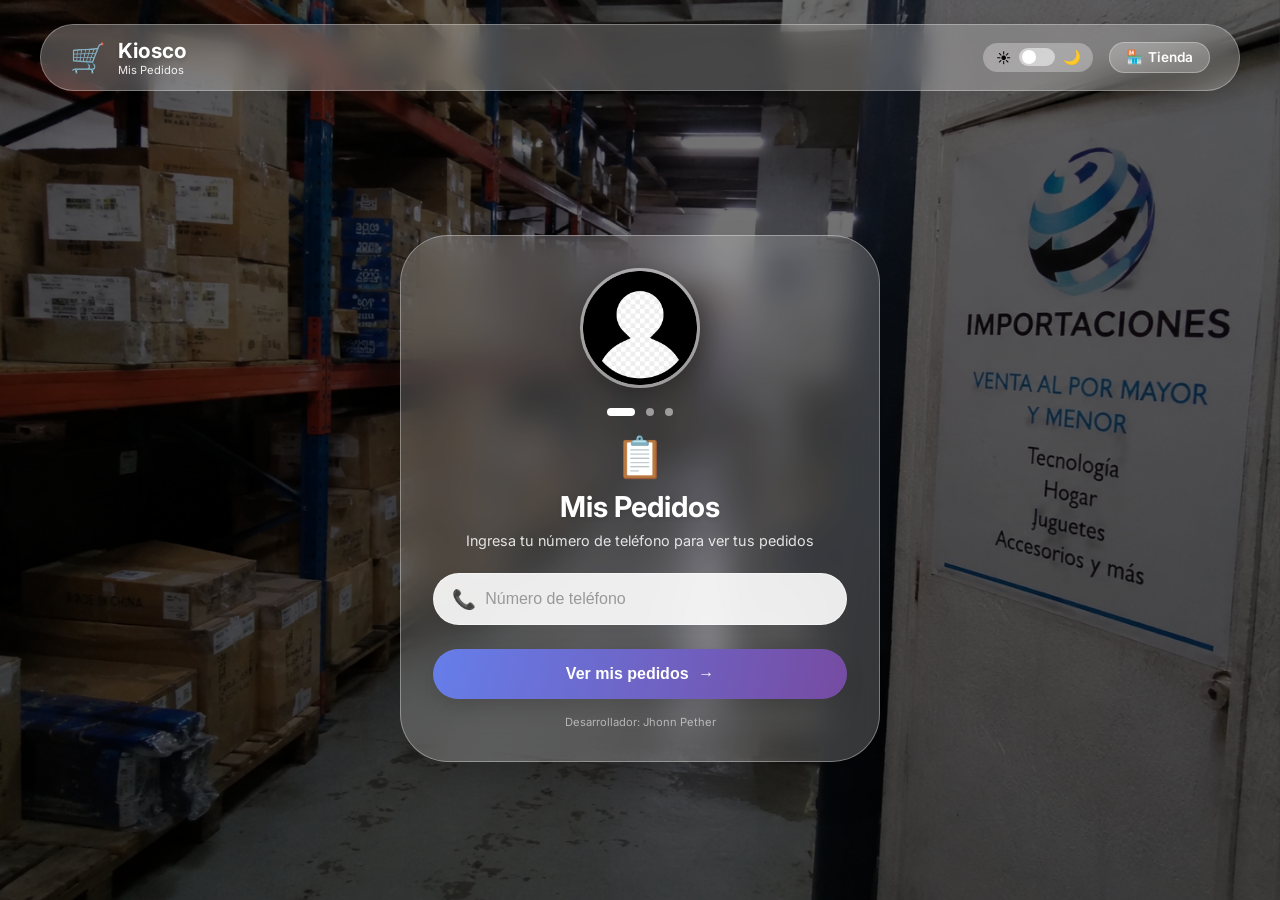
<file: client-orders.html>
<!DOCTYPE html>
<html lang="es">
<head>
    <meta charset="UTF-8">
    <meta name="viewport" content="width=device-width, initial-scale=1.0, user-scalable=yes, viewport-fit=cover">
    <meta name="theme-color" content="#4F46E5">
    <meta name="description" content="Consulta tus pedidos realizados en Kiosco - Tu tienda de confianza">
    <meta name="apple-mobile-web-app-capable" content="yes">
    <meta name="apple-mobile-web-app-status-bar-style" content="default">
    <meta name="apple-mobile-web-app-title" content="Mis Pedidos">
    <title>Mis Pedidos - Kiosco</title>

    <!-- PWA Manifest -->
    <link rel="manifest" href="manifest.json">
    <link rel="apple-touch-icon" href="assets/icons/icon-192x192.png">

    <!-- CSS -->
    <link rel="stylesheet" href="css/client-orders.css">
    <link href="https://fonts.googleapis.com/css2?family=Inter:wght@300;400;500;600;700;800&display=swap" rel="stylesheet">

    <!-- Service Worker Registration -->
    <script>
        if ('serviceWorker' in navigator) {
            window.addEventListener('load', () => {
                navigator.serviceWorker.register('/service-worker.js')
                    .then(reg => console.log('✅ Service Worker registrado:', reg.scope))
                    .catch(err => console.log('❌ Error registrando Service Worker:', err));
            });
        }
    </script>
</head>
<body>
    <!-- Slideshow de fondo con mejora de errores -->
    <div class="bg-slideshow" aria-hidden="true">
        <div class="bg-slide active" style="background-image: url('assets/images/1.png');"></div>
        <div class="bg-slide" style="background-image: url('assets/images/2.png');"></div>
        <div class="bg-slide" style="background-image: url('assets/images/3.png');"></div>
        <div class="bg-overlay"></div>
        <!-- Imagen de respaldo en caso de error -->
        <div class="bg-fallback" style="display: none;"></div>
    </div>

    <!-- Navbar -->
    <nav class="navbar" aria-label="Navegación principal">
        <div class="nav-brand">
            <div class="logo-icon" aria-hidden="true">🛒</div>
            <div class="brand-text">
                <h1>Kiosco</h1>
                <p>Mis Pedidos</p>
            </div>
        </div>
        <div class="nav-actions">
            <div class="theme-toggle" id="themeToggle" role="button" tabindex="0" aria-label="Cambiar tema oscuro/claro">
                <span class="theme-icon light" aria-hidden="true">☀️</span>
                <div class="toggle-switch"></div>
                <span class="theme-icon dark" aria-hidden="true">🌙</span>
            </div>
            <a href="index.html" class="btn-store" aria-label="Ir a la tienda">
                <span aria-hidden="true">🏪</span> Tienda
            </a>
        </div>
    </nav>

    <!-- Contenido principal -->
    <main class="container">
        <!-- Login Card -->
        <section id="loginCard" class="glass-card" aria-label="Formulario de acceso a pedidos">
            <div class="profile-image-container">
                <img src="assets/images/4.png" alt="Avatar de perfil" class="profile-image" 
                     onerror="this.onerror=null; this.src='data:image/svg+xml,%3Csvg xmlns=%22http://www.w3.org/2000/svg%22 viewBox=%220 0 100 100%22%3E%3Ccircle cx=%2250%22 cy=%2250%22 r=%2250%22 fill=%22%23667eea%22/%3E%3Ctext x=%2250%22 y=%2265%22 text-anchor=%22middle%22 fill=%22white%22 font-size=%2240%22%3E🛒%3C/text%3E%3C/svg%3E';">
            </div>
            
            <div class="carousel-indicators" aria-label="Indicadores de imágenes">
                <span class="indicator active" data-index="0" role="button" tabindex="0" aria-label="Imagen 1"></span>
                <span class="indicator" data-index="1" role="button" tabindex="0" aria-label="Imagen 2"></span>
                <span class="indicator" data-index="2" role="button" tabindex="0" aria-label="Imagen 3"></span>
            </div>

            <div class="feature-icon" aria-hidden="true">📋</div>
            <h2 class="card-title">Mis Pedidos</h2>
            <p class="card-subtitle">Ingresa tu número de teléfono para ver tus pedidos</p>

            <div class="input-container">
                <span class="input-icon" aria-hidden="true">📞</span>
                <input type="tel" id="phoneInput" placeholder="Número de teléfono" aria-label="Número de teléfono" autocomplete="tel">
            </div>

            <button id="viewOrdersBtn" class="premium-btn" aria-label="Ver mis pedidos">
                <span>Ver mis pedidos</span>
                <span aria-hidden="true">→</span>
            </button>
            
            <!-- Mensaje de ayuda -->
            <p class="help-text" style="font-size: 0.7rem; margin-top: 1rem; opacity: 0.7;">
                Desarrollador: Jhonn Pether
            </p>
        </section>

        <!-- Orders Result Section -->
        <section id="ordersResult" class="orders-result" style="display: none;" aria-label="Resultados de pedidos">
            <!-- Stats Row -->
            <div class="stats-row">
                <div class="stat-card-mini">
                    <div class="stat-number" id="totalOrders">0</div>
                    <div class="stat-label">Total Pedidos</div>
                </div>
                <div class="stat-card-mini">
                    <div class="stat-number" id="totalSpent">S/ 0</div>
                    <div class="stat-label">Total Gastado</div>
                </div>
                <div class="stat-card-mini">
                    <div class="stat-number" id="activeOrders">0</div>
                    <div class="stat-label">Pedidos Activos</div>
                </div>
            </div>
            
            <!-- Orders List with skeleton loading -->
            <div id="ordersList" class="orders-list">
                <!-- Skeletons will be shown while loading -->
                <div class="skeleton-order-card"></div>
                <div class="skeleton-order-card"></div>
                <div class="skeleton-order-card"></div>
            </div>
            
            <!-- Empty state message -->
            <div id="emptyOrders" class="empty-orders" style="display: none;">
                <div class="empty-icon" aria-hidden="true">📭</div>
                <h3>No hay pedidos aún</h3>
                <p>¡Realiza tu primera compra en la tienda!</p>
                <a href="index.html" class="empty-store-link">🛒 Ir a la tienda</a>
            </div>
            
            <!-- Error state message -->
            <div id="errorOrders" class="error-orders" style="display: none;">
                <div class="error-icon" aria-hidden="true">⚠️</div>
                <h3>Error al cargar pedidos</h3>
                <p>No se pudieron cargar tus pedidos. Por favor, intenta nuevamente.</p>
                <button id="retryBtn" class="retry-btn">🔄 Reintentar</button>
            </div>
            
            <button id="logoutBtn" class="logout-btn" aria-label="Cambiar número de teléfono">
                <span aria-hidden="true">←</span> Cambiar número
            </button>
        </section>
    </main>

    <!-- Toast Notification -->
    <div id="toast" class="toast" role="status" aria-live="polite" aria-label="Notificación"></div>

    <!-- Scripts -->
    <script type="module" src="js/client-orders.js"></script>
    
    <!-- Script de mejora para slideshow con manejo de errores -->
    <script>
        // Mejorar slideshow con manejo de errores de imágenes
        (function() {
            const slides = document.querySelectorAll('.bg-slide');
            if (slides.length === 0) return;
            
            let currentSlide = 0;
            
            function changeSlide() {
                slides.forEach((slide, index) => {
                    slide.classList.remove('active');
                    if (index === currentSlide) {
                        slide.classList.add('active');
                    }
                });
                currentSlide = (currentSlide + 1) % slides.length;
            }
            
            // Cambiar slide cada 5 segundos
            let interval = setInterval(changeSlide, 5000);
            
            // Manejar errores de carga de imágenes de fondo
            slides.forEach(slide => {
                const imgUrl = slide.style.backgroundImage.slice(5, -2);
                const img = new Image();
                img.onload = () => {};
                img.onerror = () => {
                    // Si la imagen no carga, usar color de respaldo
                    slide.style.backgroundColor = '#667eea';
                    slide.style.backgroundImage = 'none';
                };
                img.src = imgUrl;
            });
            
            // Limpiar intervalo cuando la página se descarga
            window.addEventListener('beforeunload', () => {
                if (interval) clearInterval(interval);
            });
        })();
    </script>
</body>
</html>
</file>
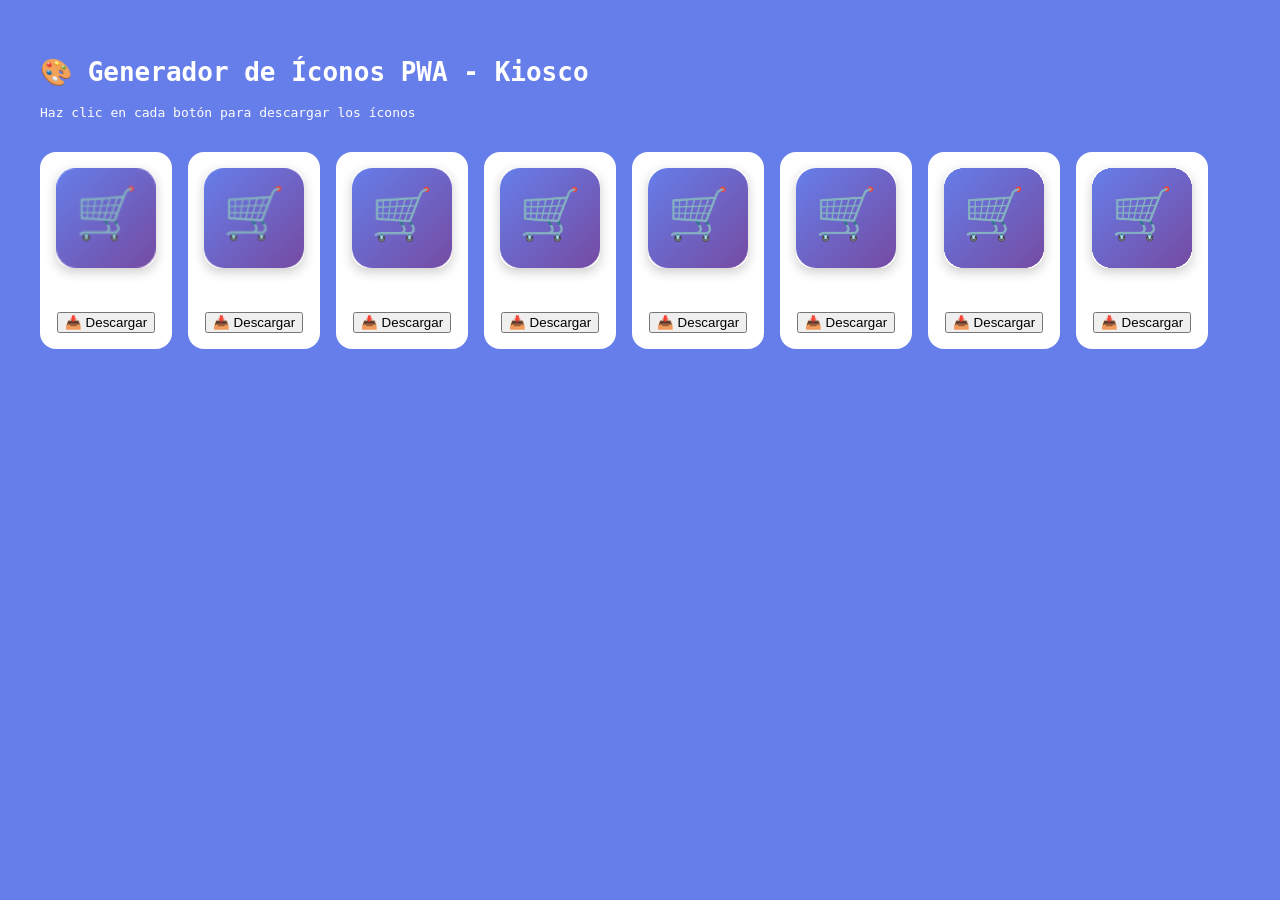
<file: generate-icons.html>
<!DOCTYPE html>
<html>
<head>
    <title>Generador de Íconos PWA - Kiosco</title>
    <style>
        body { font-family: monospace; padding: 2rem; background: #667eea; color: white; }
        .icon-grid { display: flex; flex-wrap: wrap; gap: 1rem; margin-top: 2rem; }
        .icon { text-align: center; background: white; padding: 1rem; border-radius: 1rem; }
        canvas { border-radius: 1rem; box-shadow: 0 4px 12px rgba(0,0,0,0.2); }
    </style>
</head>
<body>
    <h1>🎨 Generador de Íconos PWA - Kiosco</h1>
    <p>Haz clic en cada botón para descargar los íconos</p>
    <div class="icon-grid" id="icon-grid"></div>
    <script>
        const sizes = [72, 96, 128, 144, 152, 192, 384, 512];
        const container = document.getElementById('icon-grid');
        
        function generateIcon(size) {
            const canvas = document.createElement('canvas');
            canvas.width = size;
            canvas.height = size;
            const ctx = canvas.getContext('2d');
            
            // Gradiente de fondo
            const gradient = ctx.createLinearGradient(0, 0, size, size);
            gradient.addColorStop(0, '#667eea');
            gradient.addColorStop(1, '#764ba2');
            ctx.fillStyle = gradient;
            ctx.fillRect(0, 0, size, size);
            
            // Borde redondeado
            ctx.globalCompositeOperation = 'destination-in';
            ctx.beginPath();
            ctx.roundRect(0, 0, size, size, size * 0.2);
            ctx.fill();
            ctx.globalCompositeOperation = 'source-over';
            
            // Emoji de carrito
            ctx.fillStyle = 'white';
            ctx.font = `bold ${size * 0.5}px "Segoe UI Emoji"`;
            ctx.textAlign = 'center';
            ctx.textBaseline = 'middle';
            ctx.fillText('🛒', size/2, size/2);
            
            return canvas;
        }
        
        // Helper para roundRect
        if (!CanvasRenderingContext2D.prototype.roundRect) {
            CanvasRenderingContext2D.prototype.roundRect = function(x, y, w, h, r) {
                if (w < 2 * r) r = w / 2;
                if (h < 2 * r) r = h / 2;
                this.moveTo(x+r, y);
                this.lineTo(x+w-r, y);
                this.quadraticCurveTo(x+w, y, x+w, y+r);
                this.lineTo(x+w, y+h-r);
                this.quadraticCurveTo(x+w, y+h, x+w-r, y+h);
                this.lineTo(x+r, y+h);
                this.quadraticCurveTo(x, y+h, x, y+h-r);
                this.lineTo(x, y+r);
                this.quadraticCurveTo(x, y, x+r, y);
                return this;
            };
        }
        
        sizes.forEach(size => {
            const canvas = generateIcon(size);
            const div = document.createElement('div');
            div.className = 'icon';
            div.innerHTML = `
                <canvas width="${size}" height="${size}" style="width:100px;height:100px"></canvas>
                <p>${size}x${size}</p>
                <button onclick="downloadIcon(${size})">📥 Descargar</button>
            `;
            div.querySelector('canvas').getContext('2d').drawImage(canvas, 0, 0);
            div.querySelector('button').onclick = () => downloadIcon(size, canvas);
            container.appendChild(div);
        });
        
        function downloadIcon(size, canvas) {
            const link = document.createElement('a');
            link.download = `icon-${size}x${size}.png`;
            link.href = canvas.toDataURL();
            link.click();
        }
    </script>
</body>
</html>
</file>
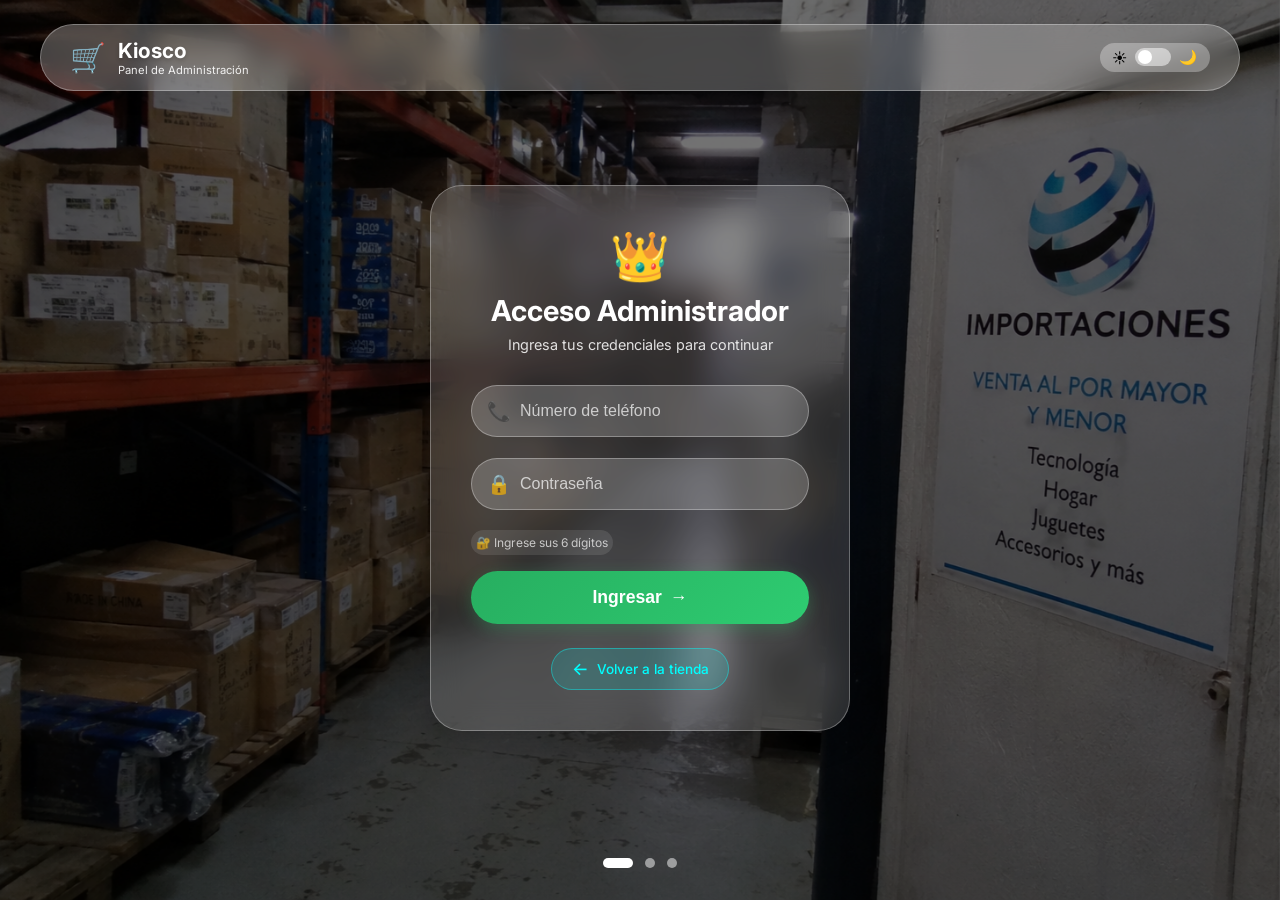
<file: login-admin.html>
<!DOCTYPE html>
<html lang="es">
<head>
    <meta charset="UTF-8">
    <meta name="viewport" content="width=device-width, initial-scale=1.0, user-scalable=yes, viewport-fit=cover">
    <meta name="theme-color" content="#4F46E5">
    <meta name="description" content="Acceso al panel de administración de Kiosco">
    <meta name="apple-mobile-web-app-capable" content="yes">
    <meta name="apple-mobile-web-app-status-bar-style" content="default">
    <meta name="apple-mobile-web-app-title" content="Admin Login">
    <title>Admin Login - Kiosco</title>

    <!-- PWA Manifest -->
    <link rel="manifest" href="manifest.json">
    <link rel="apple-touch-icon" href="assets/icons/icon-192x192.png">

    <!-- CSS -->
    <link rel="stylesheet" href="css/login-admin.css">
    <link href="https://fonts.googleapis.com/css2?family=Inter:wght@300;400;500;600;700;800&display=swap" rel="stylesheet">

    <!-- Service Worker Registration -->
    <script>
        if ('serviceWorker' in navigator) {
            window.addEventListener('load', () => {
                navigator.serviceWorker.register('/service-worker.js')
                    .then(reg => console.log('✅ Service Worker registrado:', reg.scope))
                    .catch(err => console.log('❌ Error registrando Service Worker:', err));
            });
        }
    </script>
</head>
<body>
    <!-- Slideshow de fondo -->
    <div class="slideshow-container" aria-hidden="true">
        <div class="slide active" style="background-image: url('assets/images/1.png');"></div>
        <div class="slide" style="background-image: url('assets/images/2.png');"></div>
        <div class="slide" style="background-image: url('assets/images/3.png');"></div>
        <div class="overlay"></div>
        <div class="slideshow-fallback" style="display: none;"></div>
    </div>

    <!-- Navbar -->
    <nav class="navbar" aria-label="Navegación principal">
        <div class="nav-brand">
            <div class="logo-icon" aria-hidden="true">🛒</div>
            <div class="brand-text">
                <h1>Kiosco</h1>
                <p>Panel de Administración</p>
            </div>
        </div>
        <div class="nav-actions">
            <div class="theme-toggle" id="themeToggle" role="button" tabindex="0" aria-label="Cambiar tema oscuro/claro">
                <span class="theme-icon light" aria-hidden="true">☀️</span>
                <div class="toggle-switch"></div>
                <span class="theme-icon dark" aria-hidden="true">🌙</span>
            </div>
        </div>
    </nav>

    <!-- Login centrado -->
    <main class="login-wrapper">
        <div class="login-card">
            <div class="login-header">
                <div class="login-icon" aria-hidden="true">👑</div>
                <h2>Acceso Administrador</h2>
                <p>Ingresa tus credenciales para continuar</p>
            </div>
            
            <div class="login-form">
                <div class="input-group">
                    <input type="tel" id="adminPhone" placeholder="Número de teléfono" autocomplete="off" aria-label="Número de teléfono">
                    <span class="input-icon" aria-hidden="true">📞</span>
                </div>
                
                <div class="input-group">
                    <input type="password" id="adminPassword" placeholder="Contraseña" autocomplete="off" aria-label="Contraseña">
                    <span class="input-icon" aria-hidden="true">🔒</span>
                </div>
                
                <p class="password-hint">🔐 Ingrese sus 6 dígitos</p>
                
                <button id="loginBtn" class="login-btn" aria-label="Ingresar al panel de administración">
                    <span>Ingresar</span>
                    <span class="btn-icon" aria-hidden="true">→</span>
                </button>
                
                <p id="loginError" class="error-message" role="alert" aria-live="polite">
                    ❌ Credenciales incorrectas
                </p>
                
                <div class="back-to-store">
                    <a href="index.html" class="back-btn" aria-label="Volver a la tienda">
                        <span aria-hidden="true">←</span> Volver a la tienda
                    </a>
                </div>
            </div>
        </div>
    </main>

    <div class="indicators" aria-label="Indicadores de imágenes">
        <span class="indicator active" data-index="0" role="button" tabindex="0" aria-label="Imagen 1"></span>
        <span class="indicator" data-index="1" role="button" tabindex="0" aria-label="Imagen 2"></span>
        <span class="indicator" data-index="2" role="button" tabindex="0" aria-label="Imagen 3"></span>
    </div>

    <div id="toast" class="toast" role="status" aria-live="polite" aria-label="Notificación"></div>

    <script>
        (function() {
            // ========== SLIDESHOW ==========
            const slides = document.querySelectorAll('.slide');
            const indicators = document.querySelectorAll('.indicator');
            let currentSlide = 0;
            let slideInterval;

            function changeSlide(index) {
                if (!slides.length) return;
                slides.forEach(slide => slide.classList.remove('active'));
                indicators.forEach(ind => ind.classList.remove('active'));
                slides[index].classList.add('active');
                if (indicators[index]) indicators[index].classList.add('active');
                currentSlide = index;
            }

            function nextSlide() {
                if (!slides.length) return;
                let next = (currentSlide + 1) % slides.length;
                changeSlide(next);
            }

            function startSlideshow() {
                if (slideInterval) clearInterval(slideInterval);
                slideInterval = setInterval(nextSlide, 5000);
            }

            slides.forEach(slide => {
                const imgUrl = slide.style.backgroundImage.slice(5, -2);
                const img = new Image();
                img.onload = () => {};
                img.onerror = () => {
                    slide.style.backgroundColor = '#667eea';
                    slide.style.backgroundImage = 'none';
                };
                img.src = imgUrl;
            });

            if (indicators.length) {
                indicators.forEach(ind => {
                    ind.addEventListener('click', () => {
                        if (slideInterval) clearInterval(slideInterval);
                        changeSlide(parseInt(ind.dataset.index));
                        startSlideshow();
                    });
                    
                    ind.addEventListener('keypress', (e) => {
                        if (e.key === 'Enter' || e.key === ' ') {
                            e.preventDefault();
                            if (slideInterval) clearInterval(slideInterval);
                            changeSlide(parseInt(ind.dataset.index));
                            startSlideshow();
                        }
                    });
                });
            }

            startSlideshow();

            // ========== TOAST FUNCTION ==========
            function showToast(message, isError = false) {
                const toast = document.getElementById('toast');
                if (!toast) return;
                toast.textContent = message;
                toast.style.background = isError ? '#e74c3c' : '#27ae60';
                toast.classList.add('show');
                setTimeout(() => toast.classList.remove('show'), 3000);
            }

            // ========== CREDENCIALES ==========
            const ADMIN_CREDENTIALS = {
                phone: "914491874",
                password: "123456"
            };

            // ========== CORRECCIÓN: NO REDIRIGIR AUTOMÁTICAMENTE ==========
            // ELIMINADA la redirección automática que causaba el problema
            // Ahora el usuario debe iniciar sesión manualmente siempre
            
            // Limpiar sesión previa al cargar la página de login
            // Esto asegura que siempre se muestre el formulario
            sessionStorage.removeItem('adminLogged');
            sessionStorage.removeItem('adminPhone');
            sessionStorage.removeItem('adminLoginTime');

            const loginBtn = document.getElementById('loginBtn');
            const phoneInput = document.getElementById('adminPhone');
            const passwordInput = document.getElementById('adminPassword');
            const errorMsg = document.getElementById('loginError');
            let isLoading = false;

            function handleLogin() {
                if (isLoading) return;
                
                const phone = phoneInput ? phoneInput.value.trim() : '';
                const password = passwordInput ? passwordInput.value : '';

                if (!phone) {
                    showToast('📱 Ingresa el número de teléfono', true);
                    phoneInput?.focus();
                    return;
                }
                
                if (!password) {
                    showToast('🔐 Ingresa la contraseña', true);
                    passwordInput?.focus();
                    return;
                }
                
                if (!/^\d{9,}$/.test(phone)) {
                    showToast('⚠️ Número de teléfono inválido (9 dígitos mínimo)', true);
                    phoneInput?.focus();
                    return;
                }
                
                if (!/^\d{6}$/.test(password)) {
                    showToast('⚠️ La contraseña debe tener 6 dígitos', true);
                    passwordInput?.focus();
                    return;
                }

                isLoading = true;
                const originalText = loginBtn.innerHTML;
                loginBtn.innerHTML = '<span class="loading-spinner"></span> Verificando...';
                loginBtn.disabled = true;

                setTimeout(() => {
                    if (phone === ADMIN_CREDENTIALS.phone && password === ADMIN_CREDENTIALS.password) {
                        sessionStorage.setItem('adminLogged', 'true');
                        sessionStorage.setItem('adminPhone', phone);
                        sessionStorage.setItem('adminLoginTime', Date.now());
                        
                        showToast('✅ Acceso concedido, redirigiendo...');
                        
                        setTimeout(() => {
                            window.location.href = 'admin.html';
                        }, 500);
                    } else {
                        errorMsg.style.display = 'block';
                        if (phoneInput) phoneInput.value = '';
                        if (passwordInput) passwordInput.value = '';
                        phoneInput?.focus();
                        
                        setTimeout(() => {
                            if (errorMsg) errorMsg.style.display = 'none';
                        }, 3000);
                        
                        loginBtn.innerHTML = originalText;
                        loginBtn.disabled = false;
                        isLoading = false;
                    }
                }, 800);
            }

            if (loginBtn) {
                loginBtn.addEventListener('click', handleLogin);
            }

            if (phoneInput) {
                phoneInput.addEventListener('keypress', (e) => {
                    if (e.key === 'Enter') {
                        e.preventDefault();
                        passwordInput?.focus();
                    }
                });
            }

            if (passwordInput) {
                passwordInput.addEventListener('keypress', (e) => {
                    if (e.key === 'Enter') {
                        e.preventDefault();
                        handleLogin();
                    }
                });
            }

            // ========== MODO OSCURO ==========
            const themeToggle = document.getElementById('themeToggle');
            const body = document.body;

            function setTheme(theme) {
                if (!body || !themeToggle) return;
                if (theme === 'dark') {
                    body.classList.add('dark-mode');
                    themeToggle.classList.add('dark');
                } else {
                    body.classList.remove('dark-mode');
                    themeToggle.classList.remove('dark');
                }
                localStorage.setItem('adminLoginTheme', theme);
            }

            if (themeToggle) {
                themeToggle.addEventListener('click', () => {
                    const isDark = body.classList.contains('dark-mode');
                    setTheme(isDark ? 'light' : 'dark');
                });
            }

            const savedTheme = localStorage.getItem('adminLoginTheme');
            if (savedTheme === 'dark') setTheme('dark');
            
            if (!localStorage.getItem('adminLoginTheme') && window.matchMedia && window.matchMedia('(prefers-color-scheme: dark)').matches) {
                setTheme('dark');
            }

            window.addEventListener('beforeunload', () => {
                if (slideInterval) clearInterval(slideInterval);
            });

            console.log('🔐 Credenciales de prueba (Admin):');
            console.log('   📱 Teléfono: 914491874');
            console.log('   🔑 Contraseña: 123456 (6 dígitos)');
        })();
    </script>
</body>
</html>
</file>
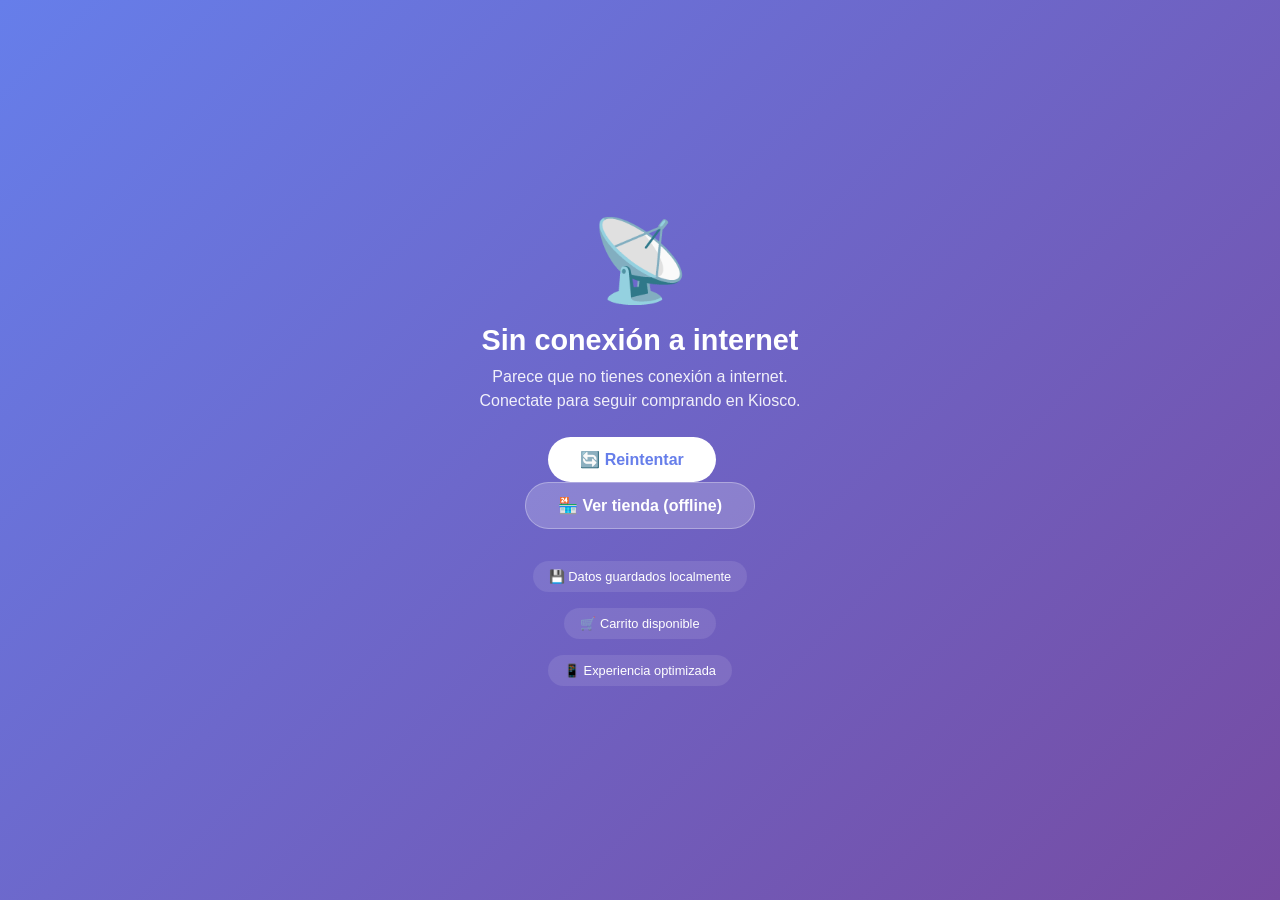
<file: offline.html>
<!DOCTYPE html>
<html lang="es">
<head>
    <meta charset="UTF-8">
    <meta name="viewport" content="width=device-width, initial-scale=1.0, viewport-fit=cover">
    <title>Sin conexión - Kiosco</title>
    <style>
        * {
            margin: 0;
            padding: 0;
            box-sizing: border-box;
        }
        
        body {
            font-family: 'Inter', -apple-system, BlinkMacSystemFont, 'Segoe UI', sans-serif;
            min-height: 100vh;
            background: linear-gradient(135deg, #667eea 0%, #764ba2 100%);
            display: flex;
            justify-content: center;
            align-items: center;
            padding: 1rem;
        }
        
        .offline-container {
            text-align: center;
            max-width: 400px;
            padding: 2rem;
        }
        
        .offline-icon {
            font-size: 5rem;
            margin-bottom: 1rem;
            animation: float 3s ease-in-out infinite;
        }
        
        @keyframes float {
            0%, 100% { transform: translateY(0); }
            50% { transform: translateY(-10px); }
        }
        
        h1 {
            color: white;
            font-size: 1.8rem;
            margin-bottom: 0.5rem;
        }
        
        p {
            color: rgba(255, 255, 255, 0.9);
            margin-bottom: 1.5rem;
            line-height: 1.5;
        }
        
        .btn-retry {
            background: white;
            color: #667eea;
            border: none;
            padding: 0.8rem 2rem;
            border-radius: 2rem;
            font-size: 1rem;
            font-weight: 600;
            cursor: pointer;
            transition: all 0.3s;
            margin-right: 1rem;
        }
        
        .btn-retry:hover {
            transform: translateY(-2px);
            box-shadow: 0 4px 12px rgba(0,0,0,0.15);
        }
        
        .btn-store {
            background: rgba(255,255,255,0.2);
            color: white;
            border: 1px solid rgba(255,255,255,0.3);
            padding: 0.8rem 2rem;
            border-radius: 2rem;
            font-size: 1rem;
            font-weight: 600;
            cursor: pointer;
            transition: all 0.3s;
            text-decoration: none;
            display: inline-block;
        }
        
        .btn-store:hover {
            background: rgba(255,255,255,0.3);
            transform: translateY(-2px);
        }
        
        .offline-features {
            margin-top: 2rem;
            display: flex;
            justify-content: center;
            gap: 1rem;
            flex-wrap: wrap;
        }
        
        .feature {
            background: rgba(255,255,255,0.1);
            padding: 0.5rem 1rem;
            border-radius: 2rem;
            font-size: 0.8rem;
            color: white;
        }
        
        @media (max-width: 480px) {
            .btn-retry, .btn-store {
                display: block;
                margin: 0.5rem auto;
                width: 100%;
                max-width: 250px;
            }
        }
    </style>
</head>
<body>
    <div class="offline-container">
        <div class="offline-icon">📡</div>
        <h1>Sin conexión a internet</h1>
        <p>Parece que no tienes conexión a internet. Conectate para seguir comprando en Kiosco.</p>
        <div>
            <button class="btn-retry" onclick="location.reload()">🔄 Reintentar</button>
            <a href="/" class="btn-store">🏪 Ver tienda (offline)</a>
        </div>
        <div class="offline-features">
            <span class="feature">💾 Datos guardados localmente</span>
            <span class="feature">🛒 Carrito disponible</span>
            <span class="feature">📱 Experiencia optimizada</span>
        </div>
    </div>
</body>
</html>
</file>
<file: css/client-orders.css>
* {
    margin: 0;
    padding: 0;
    box-sizing: border-box;
}

/* CSS Variables */
:root {
    --primary-start: #667eea;
    --primary-end: #764ba2;
    --glass-bg-light: rgba(255, 255, 255, 0.2);
    --glass-bg-dark: rgba(0, 0, 0, 0.5);
    --overlay-light: rgba(0, 0, 0, 0.55);
    --overlay-dark: rgba(0, 0, 0, 0.75);
    --transition: all 0.3s cubic-bezier(0.4, 0, 0.2, 1);
}

html {
    scroll-behavior: smooth;
}

body {
    font-family: 'Inter', 'Segoe UI', system-ui, sans-serif;
    min-height: 100vh;
    background: linear-gradient(135deg, var(--primary-start) 0%, var(--primary-end) 100%);
    overflow-x: hidden;
}

/* ========== SLIDESHOW DE FONDO ========== */
.bg-slideshow {
    position: fixed;
    top: 0;
    left: 0;
    width: 100%;
    height: 100%;
    z-index: 0;
    overflow: hidden;
}

.bg-slide {
    position: absolute;
    top: 0;
    left: 0;
    width: 100%;
    height: 100%;
    background-size: cover;
    background-position: center;
    opacity: 0;
    transition: opacity 1s ease-in-out;
    will-change: opacity;
}

.bg-slide.active {
    opacity: 1;
}

.bg-fallback {
    position: absolute;
    top: 0;
    left: 0;
    width: 100%;
    height: 100%;
    background: linear-gradient(135deg, var(--primary-start), var(--primary-end));
}

.bg-overlay {
    position: fixed;
    top: 0;
    left: 0;
    width: 100%;
    height: 100%;
    background: var(--overlay-light);
    z-index: 1;
}

/* ========== NAVBAR ========== */
.navbar {
    position: fixed;
    top: 1.5rem;
    left: 50%;
    transform: translateX(-50%);
    width: calc(100% - 3rem);
    max-width: 1200px;
    display: flex;
    justify-content: space-between;
    align-items: center;
    padding: 0.8rem 1.8rem;
    background: rgba(255, 255, 255, 0.25);
    backdrop-filter: blur(12px);
    border-radius: 60px;
    z-index: 100;
    border: 1px solid rgba(255, 255, 255, 0.3);
    box-shadow: 0 8px 20px rgba(0, 0, 0, 0.08);
    transition: var(--transition);
}

.nav-brand {
    display: flex;
    align-items: center;
    gap: 0.75rem;
}

.logo-icon {
    font-size: 1.8rem;
    transition: transform 0.3s;
}

.logo-icon:hover {
    transform: scale(1.05);
}

.brand-text h1 {
    font-size: 1.3rem;
    color: white;
    margin: 0;
    text-shadow: 0 2px 4px rgba(0, 0, 0, 0.2);
}

.brand-text p {
    font-size: 0.7rem;
    color: rgba(255, 255, 255, 0.9);
    margin: 0;
}

.nav-actions {
    display: flex;
    align-items: center;
    gap: 1rem;
}

/* ========== THEME TOGGLE ========== */
.theme-toggle {
    display: flex;
    align-items: center;
    gap: 0.5rem;
    cursor: pointer;
    background: rgba(255, 255, 255, 0.3);
    padding: 0.35rem 0.8rem;
    border-radius: 2rem;
    transition: var(--transition);
}

.theme-toggle:hover {
    background: rgba(255, 255, 255, 0.5);
    transform: scale(1.02);
}

.theme-icon {
    font-size: 0.9rem;
    transition: var(--transition);
}

.toggle-switch {
    width: 36px;
    height: 18px;
    background: rgba(255, 255, 255, 0.5);
    border-radius: 20px;
    position: relative;
    transition: var(--transition);
}

.toggle-switch::after {
    content: '';
    position: absolute;
    width: 14px;
    height: 14px;
    background: white;
    border-radius: 50%;
    top: 2px;
    left: 3px;
    transition: transform 0.3s;
}

.theme-toggle.dark .toggle-switch::after {
    transform: translateX(16px);
}

.btn-store {
    background: rgba(255, 255, 255, 0.25);
    border: 1px solid rgba(255, 255, 255, 0.3);
    padding: 0.4rem 1rem;
    border-radius: 2rem;
    color: white;
    text-decoration: none;
    font-size: 0.85rem;
    font-weight: 600;
    transition: var(--transition);
    display: inline-flex;
    align-items: center;
    gap: 0.3rem;
}

.btn-store:hover {
    background: rgba(255, 255, 255, 0.4);
    transform: translateY(-2px);
}

/* ========== CONTAINER ========== */
.container {
    min-height: 100vh;
    display: flex;
    justify-content: center;
    align-items: center;
    padding: 8rem 2rem 2rem;
    position: relative;
    z-index: 10;
}

/* ========== GLASS CARD ========== */
.glass-card {
    background: var(--glass-bg-light);
    backdrop-filter: blur(16px);
    border-radius: 48px;
    padding: 2rem;
    width: 100%;
    max-width: 480px;
    text-align: center;
    box-shadow: 0 25px 50px -12px rgba(0, 0, 0, 0.25);
    border: 1px solid rgba(255, 255, 255, 0.35);
    transition: var(--transition);
    animation: fadeInUp 0.5s ease;
}

@keyframes fadeInUp {
    from {
        opacity: 0;
        transform: translateY(30px);
    }
    to {
        opacity: 1;
        transform: translateY(0);
    }
}

.glass-card:hover {
    transform: translateY(-5px);
    box-shadow: 0 30px 60px -12px rgba(0, 0, 0, 0.3);
}

/* ========== IMAGEN CIRCULAR ========== */
.profile-image-container {
    margin-bottom: 1rem;
}

.profile-image {
    width: 120px;
    height: 120px;
    border-radius: 50%;
    object-fit: cover;
    border: 3px solid rgba(255, 255, 255, 0.5);
    box-shadow: 0 8px 20px rgba(0, 0, 0, 0.2);
    transition: var(--transition);
}

.profile-image:hover {
    transform: scale(1.05);
    border-color: white;
}

/* ========== INDICADORES ========== */
.carousel-indicators {
    display: flex;
    justify-content: center;
    gap: 0.7rem;
    margin: 1rem 0;
}

.indicator {
    width: 8px;
    height: 8px;
    border-radius: 50%;
    background: rgba(255, 255, 255, 0.5);
    cursor: pointer;
    transition: var(--transition);
}

.indicator.active {
    width: 28px;
    border-radius: 10px;
    background: white;
}

.indicator:hover {
    background: rgba(255, 255, 255, 0.8);
    transform: scale(1.2);
}

/* ========== TEXTO ========== */
.feature-icon {
    font-size: 2.5rem;
    margin: 0.5rem 0;
    animation: pulse 2s infinite;
}

@keyframes pulse {
    0%, 100% { transform: scale(1); }
    50% { transform: scale(1.05); }
}

.card-title {
    color: white;
    font-size: 1.8rem;
    font-weight: 700;
    margin-bottom: 0.5rem;
    text-shadow: 0 2px 4px rgba(0, 0, 0, 0.1);
}

.card-subtitle {
    color: rgba(255, 255, 255, 0.85);
    font-size: 0.9rem;
    margin-bottom: 1.5rem;
}

.help-text {
    font-size: 0.7rem;
    margin-top: 1rem;
    opacity: 0.7;
    color: rgba(255, 255, 255, 0.8);
}

/* ========== INPUT ========== */
.input-container {
    position: relative;
    margin-bottom: 1.5rem;
}

.input-icon {
    position: absolute;
    left: 1.2rem;
    top: 50%;
    transform: translateY(-50%);
    font-size: 1.2rem;
}

.input-container input {
    width: 100%;
    padding: 1rem 1rem 1rem 3.2rem;
    background: rgba(255, 255, 255, 0.9);
    border: 1px solid rgba(255, 255, 255, 0.5);
    border-radius: 60px;
    font-size: 1rem;
    color: #1a1a2e;
    transition: var(--transition);
}

.input-container input:focus {
    outline: none;
    border-color: var(--primary-start);
    background: white;
    box-shadow: 0 0 0 3px rgba(102, 126, 234, 0.2);
}

.input-container input::placeholder {
    color: #999;
}

/* ========== BOTÓN ========== */
.premium-btn {
    width: 100%;
    padding: 1rem;
    background: linear-gradient(105deg, var(--primary-start), var(--primary-end));
    border: none;
    border-radius: 60px;
    color: white;
    font-size: 1rem;
    font-weight: 600;
    cursor: pointer;
    display: flex;
    justify-content: center;
    align-items: center;
    gap: 0.6rem;
    transition: var(--transition);
    box-shadow: 0 8px 20px rgba(0, 0, 0, 0.15);
}

.premium-btn:hover {
    transform: translateY(-2px);
    filter: brightness(1.05);
    box-shadow: 0 12px 25px rgba(0, 0, 0, 0.2);
}

.premium-btn:active {
    transform: translateY(0);
}

/* ========== RESULTADOS ========== */
.orders-result {
    background: var(--glass-bg-light);
    backdrop-filter: blur(16px);
    border-radius: 48px;
    padding: 2rem;
    max-width: 700px;
    width: 100%;
    animation: fadeIn 0.3s ease;
}

@keyframes fadeIn {
    from { opacity: 0; transform: translateY(20px); }
    to { opacity: 1; transform: translateY(0); }
}

.stats-row {
    display: flex;
    justify-content: space-around;
    gap: 1rem;
    margin-bottom: 2rem;
    flex-wrap: wrap;
}

.stat-card-mini {
    background: rgba(255, 255, 255, 0.15);
    border-radius: 20px;
    padding: 1rem;
    text-align: center;
    flex: 1;
    min-width: 120px;
    transition: var(--transition);
}

.stat-card-mini:hover {
    background: rgba(255, 255, 255, 0.22);
    transform: translateY(-3px);
}

.stat-card-mini .stat-number {
    font-size: 1.8rem;
    font-weight: 700;
    color: white;
}

.stat-card-mini .stat-label {
    font-size: 0.75rem;
    color: rgba(255, 255, 255, 0.8);
}

/* Orders List */
.orders-list {
    max-height: 400px;
    overflow-y: auto;
    display: flex;
    flex-direction: column;
    gap: 1rem;
    padding-right: 0.5rem;
}

/* Custom scrollbar para lista de pedidos */
.orders-list::-webkit-scrollbar {
    width: 6px;
}

.orders-list::-webkit-scrollbar-track {
    background: rgba(255, 255, 255, 0.1);
    border-radius: 10px;
}

.orders-list::-webkit-scrollbar-thumb {
    background: rgba(255, 255, 255, 0.3);
    border-radius: 10px;
}

.orders-list::-webkit-scrollbar-thumb:hover {
    background: rgba(255, 255, 255, 0.5);
}

/* Order Card */
.order-card {
    background: rgba(255, 255, 255, 0.15);
    border-radius: 24px;
    padding: 1.2rem;
    border: 1px solid rgba(255, 255, 255, 0.2);
    transition: var(--transition);
    animation: slideIn 0.3s ease;
}

@keyframes slideIn {
    from {
        opacity: 0;
        transform: translateX(-20px);
    }
    to {
        opacity: 1;
        transform: translateX(0);
    }
}

.order-card:hover {
    background: rgba(255, 255, 255, 0.22);
    transform: translateX(5px);
}

.order-header {
    display: flex;
    justify-content: space-between;
    align-items: center;
    margin-bottom: 0.8rem;
    font-weight: 600;
    color: white;
}

.order-id {
    font-size: 0.8rem;
    opacity: 0.8;
}

.status-badge {
    padding: 0.2rem 0.8rem;
    border-radius: 20px;
    font-size: 0.7rem;
    font-weight: 600;
}

.status-pending { background: #f39c12; color: white; }
.status-confirmed { background: #3498db; color: white; }
.status-preparing { background: #9b59b6; color: white; }
.status-delivered { background: #27ae60; color: white; }
.status-cancelled { background: #e74c3c; color: white; }

.order-items {
    font-size: 0.85rem;
    color: rgba(255, 255, 255, 0.85);
    margin-bottom: 0.5rem;
}

.order-total {
    text-align: right;
    font-weight: 700;
    color: #00FFFF;
    font-size: 1.1rem;
}

.order-date {
    font-size: 0.7rem;
    color: rgba(255, 255, 255, 0.5);
    margin-top: 0.5rem;
}

/* Skeletons */
.skeleton-order-card {
    background: rgba(255, 255, 255, 0.1);
    border-radius: 24px;
    padding: 1.2rem;
    position: relative;
    overflow: hidden;
}

.skeleton-order-card::after {
    content: '';
    position: absolute;
    top: 0;
    left: -100%;
    width: 100%;
    height: 100%;
    background: linear-gradient(90deg, transparent, rgba(255, 255, 255, 0.2), transparent);
    animation: skeletonLoading 1.5s infinite;
}

@keyframes skeletonLoading {
    0% { left: -100%; }
    100% { left: 100%; }
}

/* Empty State */
.empty-orders {
    text-align: center;
    padding: 2rem;
}

.empty-icon {
    font-size: 4rem;
    margin-bottom: 1rem;
    opacity: 0.7;
}

.empty-orders h3 {
    color: white;
    margin-bottom: 0.5rem;
}

.empty-orders p {
    color: rgba(255, 255, 255, 0.7);
    margin-bottom: 1rem;
}

.empty-store-link {
    display: inline-block;
    background: rgba(255, 255, 255, 0.2);
    color: white;
    text-decoration: none;
    padding: 0.6rem 1.2rem;
    border-radius: 2rem;
    transition: var(--transition);
}

.empty-store-link:hover {
    background: rgba(255, 255, 255, 0.3);
    transform: translateY(-2px);
}

/* Error State */
.error-orders {
    text-align: center;
    padding: 2rem;
}

.error-icon {
    font-size: 4rem;
    margin-bottom: 1rem;
    opacity: 0.7;
}

.error-orders h3 {
    color: #ff6b6b;
    margin-bottom: 0.5rem;
}

.error-orders p {
    color: rgba(255, 255, 255, 0.7);
    margin-bottom: 1rem;
}

.retry-btn {
    background: rgba(255, 255, 255, 0.2);
    border: none;
    padding: 0.6rem 1.2rem;
    border-radius: 2rem;
    color: white;
    cursor: pointer;
    transition: var(--transition);
}

.retry-btn:hover {
    background: rgba(255, 255, 255, 0.3);
    transform: translateY(-2px);
}

/* Logout Button */
.logout-btn {
    width: 100%;
    padding: 0.8rem;
    background: rgba(231, 76, 60, 0.8);
    border: none;
    border-radius: 60px;
    color: white;
    font-weight: 600;
    cursor: pointer;
    margin-top: 1.5rem;
    transition: var(--transition);
}

.logout-btn:hover {
    background: #e74c3c;
    transform: translateY(-2px);
}

/* ========== TOAST ========== */
.toast {
    position: fixed;
    bottom: 2rem;
    left: 50%;
    transform: translateX(-50%) translateY(100px);
    background: rgba(0, 0, 0, 0.85);
    backdrop-filter: blur(12px);
    color: white;
    padding: 0.8rem 1.5rem;
    border-radius: 60px;
    font-size: 0.85rem;
    z-index: 1000;
    transition: transform 0.3s;
    white-space: nowrap;
}

.toast.show {
    transform: translateX(-50%) translateY(0);
}

/* ========== DARK MODE ========== */
body.dark-mode .bg-overlay {
    background: var(--overlay-dark);
}

body.dark-mode .navbar {
    background: rgba(20, 20, 30, 0.8);
    border-color: rgba(255, 255, 255, 0.1);
}

body.dark-mode .theme-toggle {
    background: rgba(0, 0, 0, 0.3);
}

body.dark-mode .glass-card,
body.dark-mode .orders-result {
    background: var(--glass-bg-dark);
    border-color: rgba(255, 255, 255, 0.1);
}

body.dark-mode .input-container input {
    background: rgba(255, 255, 255, 0.15);
    color: white;
}

body.dark-mode .input-container input::placeholder {
    color: rgba(255, 255, 255, 0.5);
}

body.dark-mode .btn-store {
    background: rgba(0, 0, 0, 0.3);
    border-color: rgba(255, 255, 255, 0.1);
}

body.dark-mode .stat-card-mini {
    background: rgba(0, 0, 0, 0.3);
}

body.dark-mode .order-card {
    background: rgba(0, 0, 0, 0.3);
}

body.dark-mode .skeleton-order-card {
    background: rgba(255, 255, 255, 0.05);
}

body.dark-mode .skeleton-order-card::after {
    background: linear-gradient(90deg, transparent, rgba(255, 255, 255, 0.05), transparent);
}

/* ========== RESPONSIVE ========== */
@media (max-width: 768px) {
    .navbar {
        top: 1rem;
        width: calc(100% - 2rem);
        padding: 0.6rem 1.2rem;
    }
    
    .brand-text h1 {
        font-size: 1.1rem;
    }
    
    .glass-card {
        padding: 1.5rem;
    }
    
    .profile-image {
        width: 100px;
        height: 100px;
    }
    
    .card-title {
        font-size: 1.5rem;
    }
    
    .stats-row {
        flex-direction: column;
    }
    
    .container {
        padding: 7rem 1rem 1.5rem;
    }
    
    .toast {
        white-space: normal;
        text-align: center;
        max-width: 90%;
    }
}

@media (max-width: 480px) {
    .nav-actions {
        gap: 0.5rem;
    }
    
    .btn-store {
        padding: 0.35rem 0.8rem;
        font-size: 0.75rem;
    }
    
    .btn-store span:first-child {
        display: none;
    }
    
    .profile-image {
        width: 80px;
        height: 80px;
    }
    
    .theme-icon {
        display: none;
    }
    
    .theme-toggle {
        padding: 0.35rem 0.5rem;
    }
    
    .orders-result {
        padding: 1.5rem;
    }
    
    .order-header {
        flex-direction: column;
        gap: 0.5rem;
        text-align: center;
    }
    
    .order-total {
        text-align: center;
    }
}

/* ========== FOCUS VISIBLE (Accesibilidad) ========== */
*:focus-visible {
    outline: 2px solid var(--primary-start);
    outline-offset: 2px;
    border-radius: 4px;
}

/* ========== ANIMACIONES DE CARGA ========== */
@keyframes shimmer {
    0% {
        background-position: -1000px 0;
    }
    100% {
        background-position: 1000px 0;
    }
}
</file>
<file: css/login-admin.css>
* {
    margin: 0;
    padding: 0;
    box-sizing: border-box;
}

/* CSS Variables */
:root {
    --primary-green-start: #27ae60;
    --primary-green-end: #2ecc71;
    --cyan-color: #00FFFF;
    --glass-bg-light: rgba(255, 255, 255, 0.15);
    --glass-bg-dark: rgba(0, 0, 0, 0.4);
    --overlay-light: rgba(0, 0, 0, 0.55);
    --overlay-dark: rgba(0, 0, 0, 0.75);
    --transition: all 0.3s cubic-bezier(0.4, 0, 0.2, 1);
}

body {
    font-family: 'Inter', 'Segoe UI', system-ui, sans-serif;
    min-height: 100vh;
    overflow-x: hidden;
    transition: background 0.3s ease;
}

/* ========== SCROLLBAR PERSONALIZADA ========== */
::-webkit-scrollbar {
    width: 8px;
    height: 8px;
}

::-webkit-scrollbar-track {
    background: rgba(255, 255, 255, 0.1);
    border-radius: 10px;
}

::-webkit-scrollbar-thumb {
    background: var(--primary-green-start);
    border-radius: 10px;
}

::-webkit-scrollbar-thumb:hover {
    background: var(--primary-green-end);
}

/* ========== SLIDESHOW DE FONDO ========== */
.slideshow-container {
    position: fixed;
    top: 0;
    left: 0;
    width: 100%;
    height: 100%;
    z-index: 0;
    overflow: hidden;
}

.slide {
    position: absolute;
    top: 0;
    left: 0;
    width: 100%;
    height: 100%;
    background-size: cover;
    background-position: center;
    opacity: 0;
    transition: opacity 1.2s cubic-bezier(0.4, 0, 0.2, 1);
    transform: scale(1.05);
    will-change: opacity, transform;
}

.slide.active {
    opacity: 1;
    transform: scale(1);
}

.slideshow-fallback {
    position: absolute;
    top: 0;
    left: 0;
    width: 100%;
    height: 100%;
    background: linear-gradient(135deg, #667eea, #764ba2);
}

.overlay {
    position: fixed;
    top: 0;
    left: 0;
    width: 100%;
    height: 100%;
    background: var(--overlay-light);
    z-index: 1;
    transition: var(--transition);
}

/* ========== NAVBAR ========== */
.navbar {
    position: fixed;
    top: 1.5rem;
    left: 50%;
    transform: translateX(-50%);
    width: calc(100% - 3rem);
    max-width: 1200px;
    display: flex;
    justify-content: space-between;
    align-items: center;
    padding: 0.8rem 1.8rem;
    background: rgba(255, 255, 255, 0.25);
    backdrop-filter: blur(12px);
    border-radius: 60px;
    z-index: 100;
    border: 1px solid rgba(255, 255, 255, 0.3);
    box-shadow: 0 8px 20px rgba(0, 0, 0, 0.08);
    transition: var(--transition);
}

.nav-brand {
    display: flex;
    align-items: center;
    gap: 0.75rem;
}

.logo-icon {
    font-size: 1.8rem;
    transition: transform 0.3s;
}

.logo-icon:hover {
    transform: scale(1.05);
}

.brand-text h1 {
    font-size: 1.3rem;
    color: white;
    margin: 0;
    text-shadow: 0 2px 4px rgba(0, 0, 0, 0.2);
}

.brand-text p {
    font-size: 0.7rem;
    color: rgba(255, 255, 255, 0.9);
    margin: 0;
}

.nav-actions {
    display: flex;
    align-items: center;
    gap: 1rem;
}

/* ========== THEME TOGGLE ========== */
.theme-toggle {
    display: flex;
    align-items: center;
    gap: 0.5rem;
    cursor: pointer;
    background: rgba(255, 255, 255, 0.3);
    padding: 0.35rem 0.8rem;
    border-radius: 2rem;
    transition: var(--transition);
}

.theme-toggle:hover {
    background: rgba(255, 255, 255, 0.5);
    transform: scale(1.02);
}

.theme-icon {
    font-size: 0.9rem;
    transition: var(--transition);
}

.toggle-switch {
    width: 36px;
    height: 18px;
    background: rgba(255, 255, 255, 0.5);
    border-radius: 20px;
    position: relative;
    transition: var(--transition);
}

.toggle-switch::after {
    content: '';
    position: absolute;
    width: 14px;
    height: 14px;
    background: white;
    border-radius: 50%;
    top: 2px;
    left: 3px;
    transition: transform 0.3s;
}

.theme-toggle.dark .toggle-switch::after {
    transform: translateX(16px);
}

/* ========== LOGIN ========== */
.login-wrapper {
    position: relative;
    z-index: 10;
    display: flex;
    justify-content: center;
    align-items: center;
    min-height: 100vh;
    padding: 6rem 1.5rem 5rem;
}

.login-card {
    background: var(--glass-bg-light);
    backdrop-filter: blur(16px);
    border-radius: 32px;
    padding: 2.5rem;
    width: 100%;
    max-width: 420px;
    box-shadow: 0 8px 32px rgba(0, 0, 0, 0.2);
    border: 1px solid rgba(255, 255, 255, 0.3);
    transition: var(--transition);
    animation: fadeInUp 0.5s ease;
}

@keyframes fadeInUp {
    from {
        opacity: 0;
        transform: translateY(30px);
    }
    to {
        opacity: 1;
        transform: translateY(0);
    }
}

.login-card:hover {
    transform: translateY(-5px);
    box-shadow: 0 15px 40px rgba(0, 0, 0, 0.25);
}

.login-header {
    text-align: center;
    margin-bottom: 2rem;
}

.login-icon {
    font-size: 3rem;
    margin-bottom: 0.5rem;
    animation: pulse 2s infinite;
}

@keyframes pulse {
    0%, 100% { transform: scale(1); }
    50% { transform: scale(1.05); }
}

.login-header h2 {
    color: white;
    font-size: 1.8rem;
    margin-bottom: 0.5rem;
    font-weight: 700;
}

.login-header p {
    color: rgba(255, 255, 255, 0.85);
    font-size: 0.9rem;
}

/* ========== INPUTS ========== */
.input-group {
    position: relative;
    margin-bottom: 1.3rem;
}

.input-group input {
    width: 100%;
    padding: 1rem 1rem 1rem 3rem;
    background: rgba(255, 255, 255, 0.2);
    border: 1px solid rgba(255, 255, 255, 0.3);
    border-radius: 50px;
    font-size: 1rem;
    color: white;
    transition: var(--transition);
}

.input-group input:focus {
    outline: none;
    border-color: rgba(255, 255, 255, 0.8);
    background: rgba(255, 255, 255, 0.3);
    box-shadow: 0 0 0 3px rgba(255, 255, 255, 0.1);
}

.input-group input::placeholder {
    color: rgba(255, 255, 255, 0.7);
}

.input-icon {
    position: absolute;
    left: 1rem;
    top: 50%;
    transform: translateY(-50%);
    font-size: 1.2rem;
    opacity: 0.8;
}

/* Password Hint */
.password-hint {
    text-align: center;
    font-size: 0.75rem;
    color: rgba(255, 255, 255, 0.7);
    margin: -0.5rem 0 1rem 0;
    padding: 0.3rem;
    background: rgba(255, 255, 255, 0.1);
    border-radius: 20px;
    display: inline-block;
    width: auto;
    margin-left: auto;
    margin-right: auto;
}

/* ========== BOTÓN INGRESAR ========== */
.login-btn {
    width: 100%;
    padding: 1rem;
    background: linear-gradient(135deg, var(--primary-green-start) 0%, var(--primary-green-end) 100%);
    border: none;
    border-radius: 50px;
    color: white;
    font-size: 1.1rem;
    font-weight: bold;
    cursor: pointer;
    display: flex;
    justify-content: center;
    align-items: center;
    gap: 0.5rem;
    transition: var(--transition);
    box-shadow: 0 4px 15px rgba(39, 174, 96, 0.3);
}

.login-btn:hover:not(:disabled) {
    transform: translateY(-2px);
    box-shadow: 0 8px 25px rgba(39, 174, 96, 0.4);
    filter: brightness(1.05);
}

.login-btn:active:not(:disabled) {
    transform: translateY(0);
}

.login-btn:disabled {
    opacity: 0.7;
    cursor: not-allowed;
}

.btn-icon {
    transition: transform 0.2s;
}

.login-btn:hover:not(:disabled) .btn-icon {
    transform: translateX(5px);
}

/* Loading Spinner */
.loading-spinner {
    width: 18px;
    height: 18px;
    border: 2px solid rgba(255, 255, 255, 0.3);
    border-top-color: white;
    border-radius: 50%;
    display: inline-block;
    animation: spin 0.8s linear infinite;
}

@keyframes spin {
    to { transform: rotate(360deg); }
}

/* Error Message */
.error-message {
    color: #ff6b6b;
    text-align: center;
    margin-top: 1rem;
    font-size: 0.85rem;
    display: none;
    background: rgba(231, 76, 60, 0.1);
    padding: 0.5rem;
    border-radius: 50px;
    animation: shake 0.5s ease;
}

@keyframes shake {
    0%, 100% { transform: translateX(0); }
    25% { transform: translateX(-5px); }
    75% { transform: translateX(5px); }
}

/* ========== BOTÓN VOLVER A LA TIENDA ========== */
.back-to-store {
    margin-top: 1.5rem;
    text-align: center;
}

.back-btn {
    display: inline-flex;
    align-items: center;
    gap: 0.5rem;
    background: rgba(0, 255, 255, 0.15);
    border: 1px solid rgba(0, 255, 255, 0.4);
    padding: 0.6rem 1.2rem;
    border-radius: 40px;
    color: var(--cyan-color);
    text-decoration: none;
    font-size: 0.85rem;
    font-weight: 500;
    transition: var(--transition);
}

.back-btn:hover {
    background: rgba(0, 255, 255, 0.3);
    transform: translateX(-3px);
    box-shadow: 0 4px 12px rgba(0, 255, 255, 0.2);
}

.back-btn span:first-child {
    font-size: 1.1rem;
    transition: transform 0.2s ease;
}

.back-btn:hover span:first-child {
    transform: translateX(-3px);
}

/* ========== 3 CÍRCULOS INDICADORES ========== */
.indicators {
    position: fixed;
    bottom: 2rem;
    left: 0;
    right: 0;
    display: flex;
    justify-content: center;
    gap: 0.75rem;
    z-index: 20;
}

.indicator {
    width: 10px;
    height: 10px;
    border-radius: 50%;
    background: rgba(255, 255, 255, 0.5);
    cursor: pointer;
    transition: var(--transition);
}

.indicator.active {
    width: 30px;
    border-radius: 10px;
    background: white;
}

.indicator:hover {
    background: rgba(255, 255, 255, 0.8);
    transform: scale(1.2);
}

/* ========== TOAST NOTIFICATIONS ========== */
.toast {
    position: fixed;
    bottom: 2rem;
    left: 50%;
    transform: translateX(-50%) translateY(100px);
    background: rgba(0, 0, 0, 0.85);
    backdrop-filter: blur(12px);
    color: white;
    padding: 0.8rem 1.5rem;
    border-radius: 60px;
    font-size: 0.85rem;
    z-index: 1000;
    transition: transform 0.3s ease;
    white-space: nowrap;
    box-shadow: 0 4px 15px rgba(0, 0, 0, 0.2);
}

.toast.show {
    transform: translateX(-50%) translateY(0);
}

/* ========== DARK MODE ========== */
body.dark-mode .overlay {
    background: var(--overlay-dark);
}

body.dark-mode .navbar {
    background: rgba(20, 20, 30, 0.8);
    border-color: rgba(255, 255, 255, 0.1);
}

body.dark-mode .theme-toggle {
    background: rgba(0, 0, 0, 0.3);
}

body.dark-mode .login-card {
    background: var(--glass-bg-dark);
    border-color: rgba(255, 255, 255, 0.1);
}

body.dark-mode .input-group input {
    background: rgba(0, 0, 0, 0.3);
    border-color: rgba(255, 255, 255, 0.2);
}

body.dark-mode .input-group input:focus {
    background: rgba(0, 0, 0, 0.4);
}

body.dark-mode .input-group input::placeholder {
    color: rgba(255, 255, 255, 0.5);
}

body.dark-mode .back-btn {
    background: rgba(0, 255, 255, 0.1);
    border-color: rgba(0, 255, 255, 0.3);
}

body.dark-mode .password-hint {
    background: rgba(0, 0, 0, 0.3);
}

body.dark-mode .error-message {
    background: rgba(231, 76, 60, 0.2);
}

body.dark-mode .toast {
    background: rgba(0, 0, 0, 0.9);
}

/* ========== FOCUS VISIBLE (Accesibilidad) ========== */
*:focus-visible {
    outline: 2px solid var(--primary-green-start);
    outline-offset: 2px;
    border-radius: 4px;
}

/* ========== RESPONSIVE ========== */
@media (max-width: 768px) {
    .navbar {
        top: 1rem;
        width: calc(100% - 2rem);
        padding: 0.6rem 1.2rem;
    }
    
    .brand-text h1 {
        font-size: 1.1rem;
    }
    
    .brand-text p {
        font-size: 0.6rem;
    }
    
    .logo-icon {
        font-size: 1.5rem;
    }
    
    .login-card {
        padding: 1.5rem;
        margin: 0 1rem;
    }
    
    .login-header h2 {
        font-size: 1.5rem;
    }
    
    .indicators {
        bottom: 1.5rem;
    }
    
    .toast {
        white-space: normal;
        text-align: center;
        max-width: 90%;
    }
}

@media (max-width: 480px) {
    .login-card {
        padding: 1.25rem;
    }
    
    .input-group input {
        padding: 0.8rem 0.8rem 0.8rem 2.5rem;
        font-size: 0.9rem;
    }
    
    .input-icon {
        font-size: 1rem;
        left: 0.8rem;
    }
    
    .theme-icon {
        display: none;
    }
    
    .theme-toggle {
        padding: 0.35rem 0.5rem;
    }
    
    .login-header h2 {
        font-size: 1.3rem;
    }
    
    .login-icon {
        font-size: 2.5rem;
    }
    
    .password-hint {
        font-size: 0.7rem;
    }
    
    .back-btn {
        padding: 0.5rem 1rem;
        font-size: 0.8rem;
    }
}

/* ========== ANIMACIONES ADICIONALES ========== */
@keyframes glow {
    0%, 100% {
        box-shadow: 0 0 5px rgba(39, 174, 96, 0.3);
    }
    50% {
        box-shadow: 0 0 20px rgba(39, 174, 96, 0.5);
    }
}

.login-btn {
    animation: glow 2s infinite;
}
</file>
